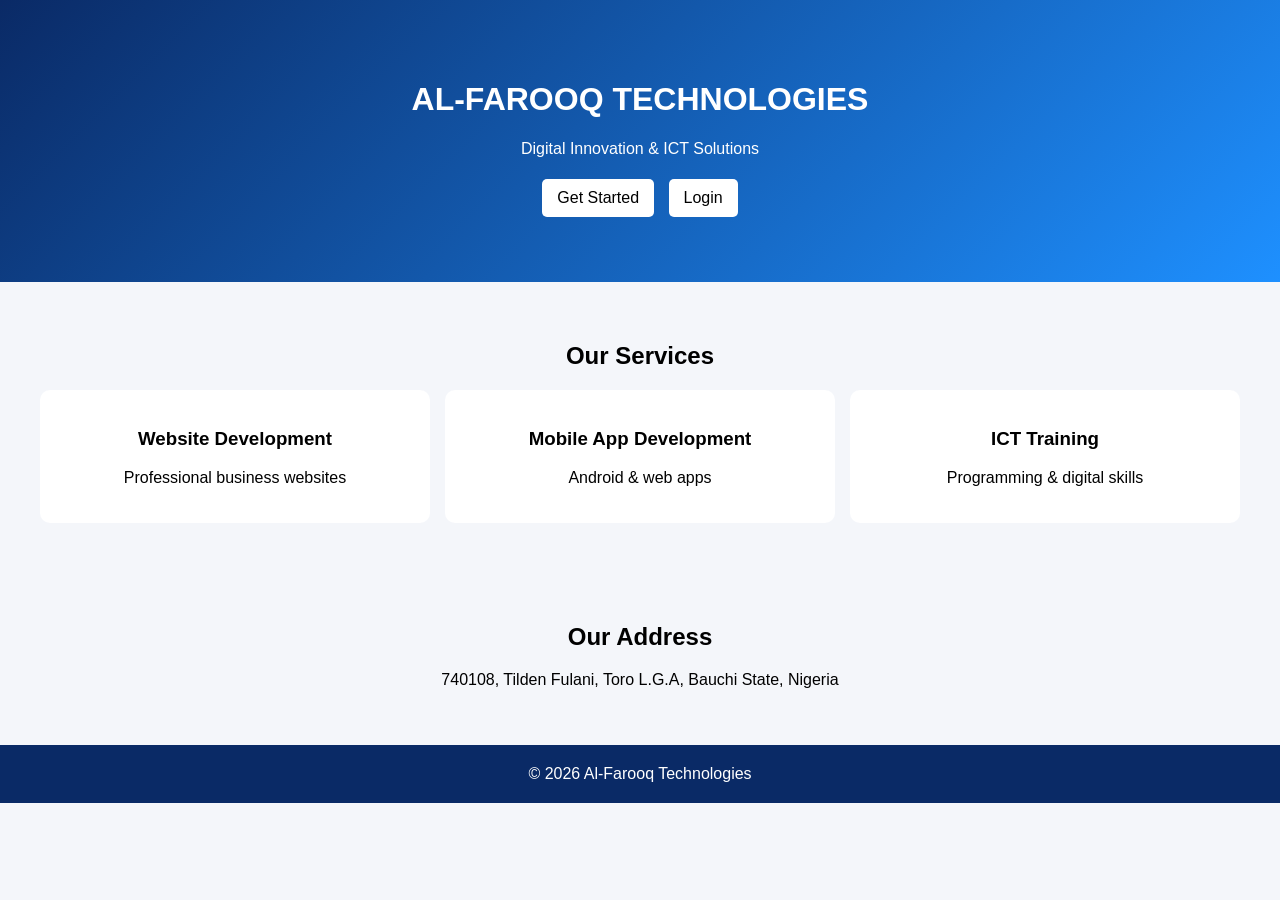
<file: index.html>
<!DOCTYPE html>
<html>
<head>
  <title>Al-Farooq Technologies</title>
  <link rel="stylesheet" href="style.css">
</head>
<body>

<header>
  <h1>AL-FAROOQ TECHNOLOGIES</h1>
  <p>Digital Innovation & ICT Solutions</p>
  <a href="register.html" class="btn">Get Started</a>
  <a href="login.html" class="btn">Login</a>
</header>

<section>
  <h2>Our Services</h2>
  <div class="grid">

    <div class="card">
      <h3>Website Development</h3>
      <p>Professional business websites</p>
    </div>

    <div class="card">
      <h3>Mobile App Development</h3>
      <p>Android & web apps</p>
    </div>

    <div class="card">
      <h3>ICT Training</h3>
      <p>Programming & digital skills</p>
    </div>

  </div>
</section>

<section>
  <h2>Our Address</h2>
  <p>740108, Tilden Fulani, Toro L.G.A, Bauchi State, Nigeria</p>
</section>

<footer>
  © 2026 Al-Farooq Technologies
</footer>

</body>
</html>
</file>
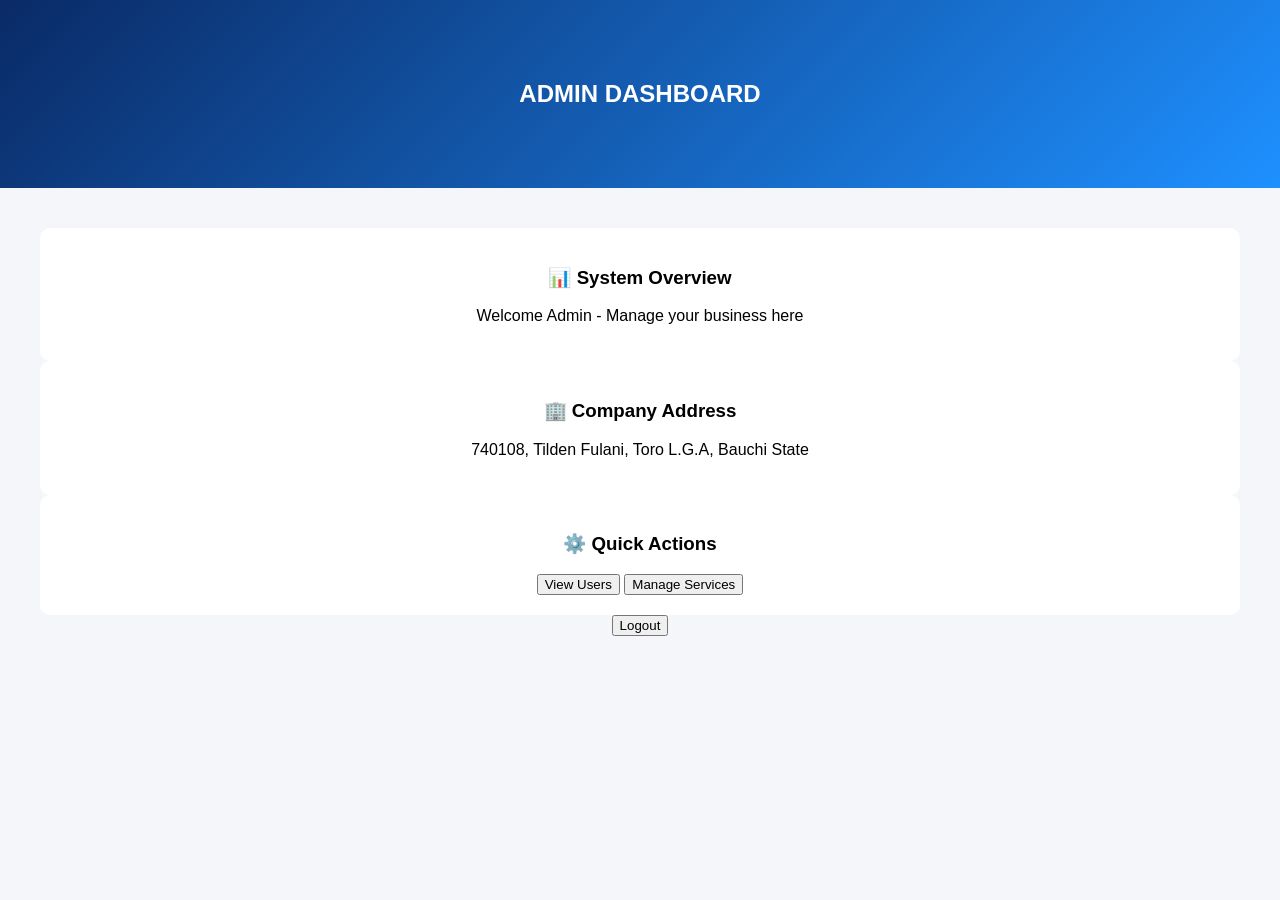
<file: admin.html>
<!DOCTYPE html>
<html>
<head>
  <title>Admin Panel - Al-Farooq Technologies</title>
  <link rel="stylesheet" href="style.css">
</head>
<body>

<header>
  <h2>ADMIN DASHBOARD</h2>
</header>

<section class="section">

  <div class="card">
    <h3>📊 System Overview</h3>
    <p>Welcome Admin - Manage your business here</p>
  </div>

  <div class="card">
    <h3>🏢 Company Address</h3>
    <p>740108, Tilden Fulani, Toro L.G.A, Bauchi State</p>
  </div>

  <div class="card">
    <h3>⚙️ Quick Actions</h3>
    <button onclick="alert('Feature coming soon')">View Users</button>
    <button onclick="alert('Feature coming soon')">Manage Services</button>
  </div>

  <button onclick="logout()">Logout</button>

</section>

<script>
function logout() {
  window.location.href = "login.html";
}
</script>

</body>
</html>
</file>
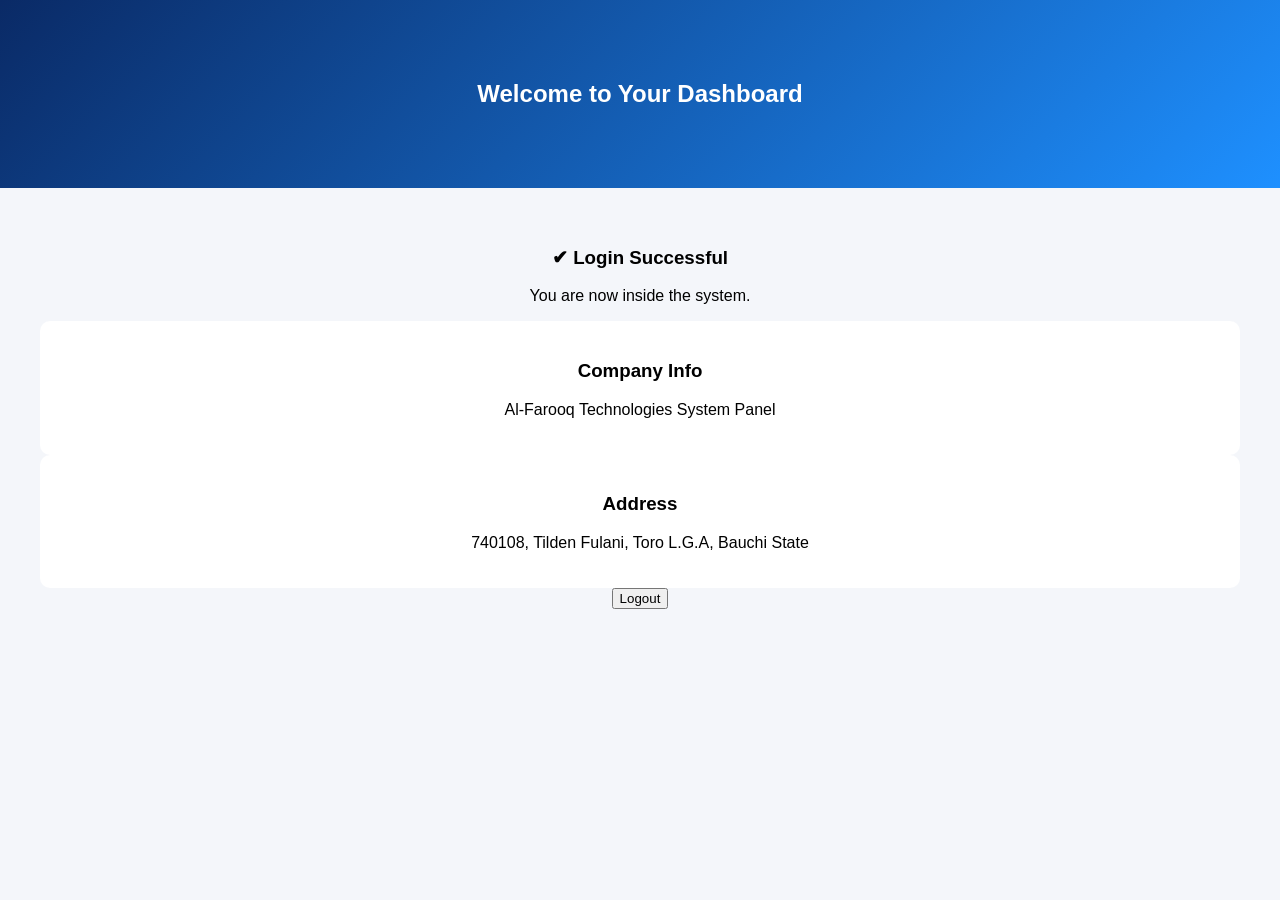
<file: dashboard.html>
<!DOCTYPE html>
<html>
<head>
  <title>Dashboard - Al-Farooq Technologies</title>
  <link rel="stylesheet" href="style.css">
</head>
<body>

<header>
  <h2>Welcome to Your Dashboard</h2>
</header>

<section class="section">
  <h3>✔ Login Successful</h3>
  <p>You are now inside the system.</p>

  <div class="card">
    <h3>Company Info</h3>
    <p>Al-Farooq Technologies System Panel</p>
  </div>

  <div class="card">
    <h3>Address</h3>
    <p>740108, Tilden Fulani, Toro L.G.A, Bauchi State</p>
  </div>

  <button onclick="logout()">Logout</button>
</section>

<script>
function logout() {
  alert("Logged out");
  window.location.href = "login.html";
}
</script>

</body>
</html>
</file>
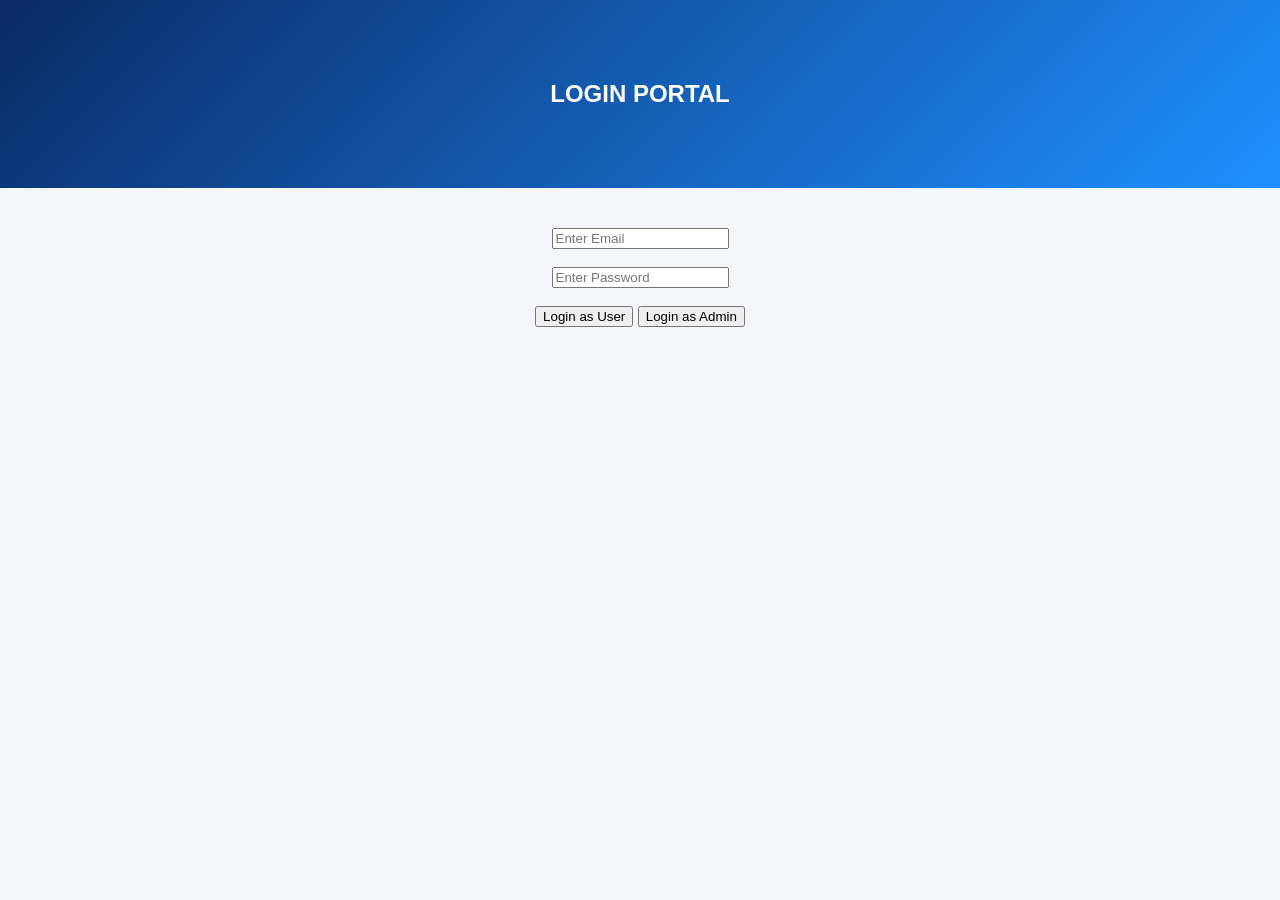
<file: login.html>
<!DOCTYPE html>
<html>
<head>
  <title>Login - Al-Farooq Technologies</title>
  <link rel="stylesheet" href="style.css">
</head>
<body>

<header>
  <h2>LOGIN PORTAL</h2>
</header>

<section class="section">

  <input type="email" id="email" placeholder="Enter Email"><br><br>
  <input type="password" id="password" placeholder="Enter Password"><br><br>

  <button onclick="loginUser()">Login as User</button>
  <button onclick="loginAdmin()">Login as Admin</button>

</section>

<script src="app.js"></script>

</body>
</html>
</file>
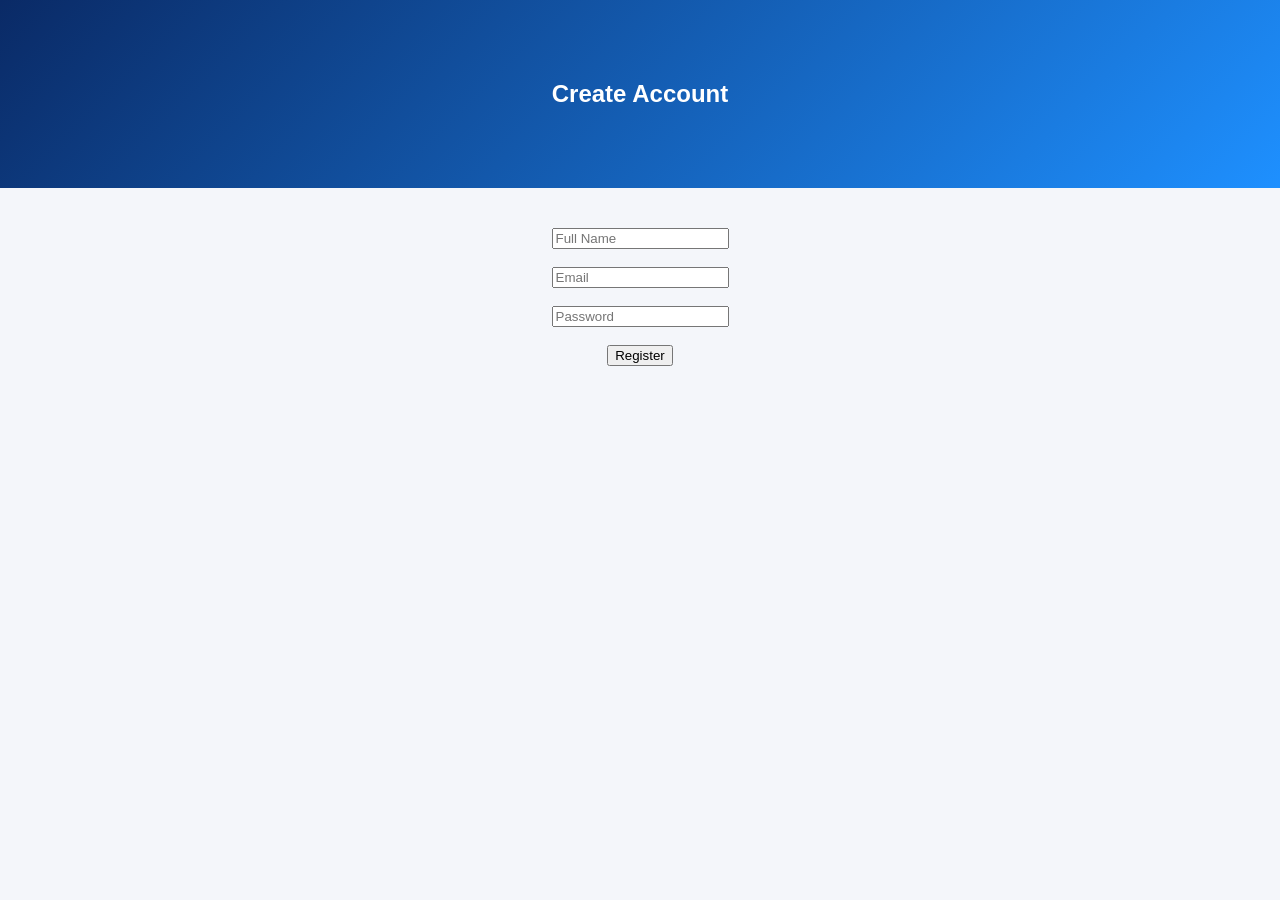
<file: register.html>
<!DOCTYPE html>
<html>
<head>
  <title>Register</title>
  <link rel="stylesheet" href="style.css">
</head>
<body>

<header>
  <h2>Create Account</h2>
</header>

<section>
  <input id="name" placeholder="Full Name"><br><br>
  <input id="email" placeholder="Email"><br><br>
  <input id="password" type="password" placeholder="Password"><br><br>
  <button onclick="register()">Register</button>
</section>

<script src="firebase.js"></script>
<script src="app.js"></script>

</body>
</html>
</file>
<file: style.css>
body {
  font-family: Arial;
  margin: 0;
  background: #f4f6fa;
}

header {
  background: linear-gradient(135deg, #0a2a66, #1e90ff);
  color: white;
  text-align: center;
  padding: 60px;
}

.btn {
  background: white;
  padding: 10px 15px;
  margin: 5px;
  display: inline-block;
  text-decoration: none;
  color: black;
  border-radius: 5px;
}

section {
  padding: 40px;
  text-align: center;
}

.grid {
  display: grid;
  grid-template-columns: repeat(auto-fit, minmax(250px, 1fr));
  gap: 15px;
}

.card {
  background: white;
  padding: 20px;
  border-radius: 10px;
}

footer {
  background: #0a2a66;
  color: white;
  text-align: center;
  padding: 20px;
}
</file>
